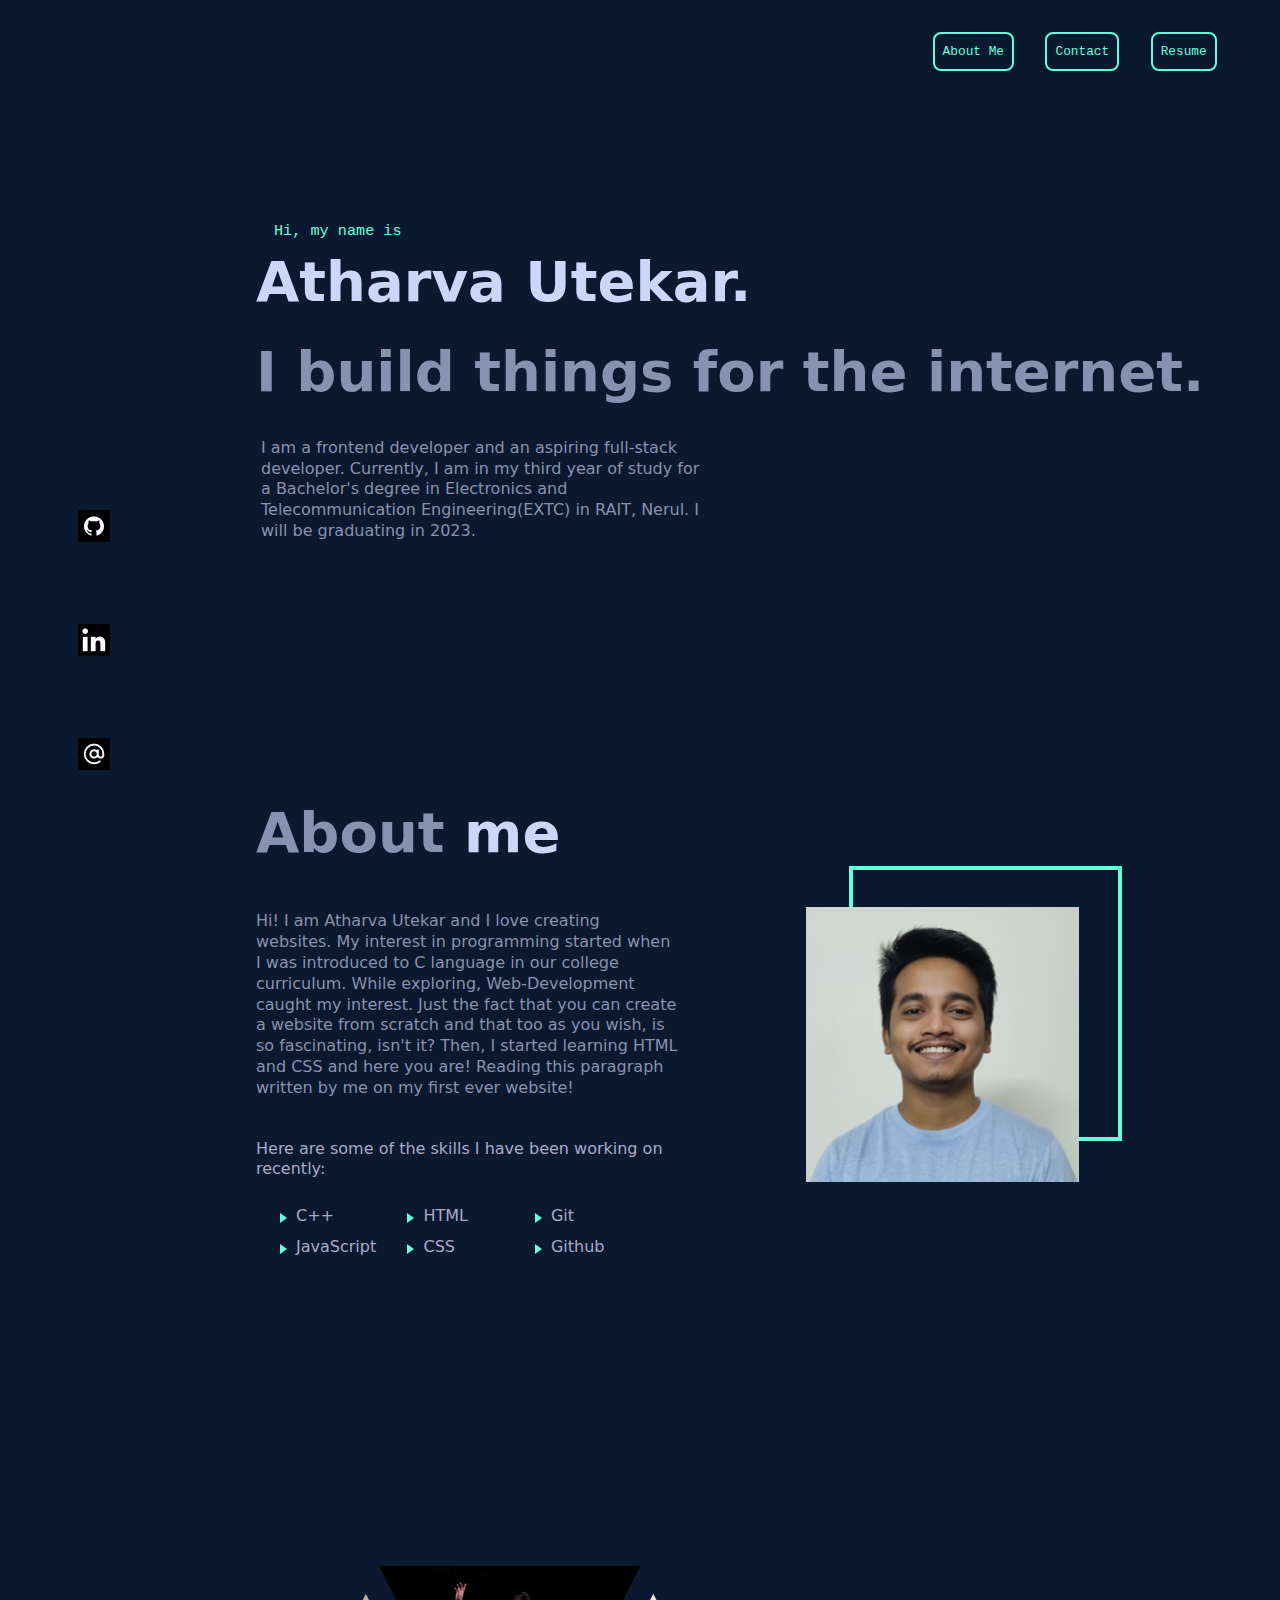
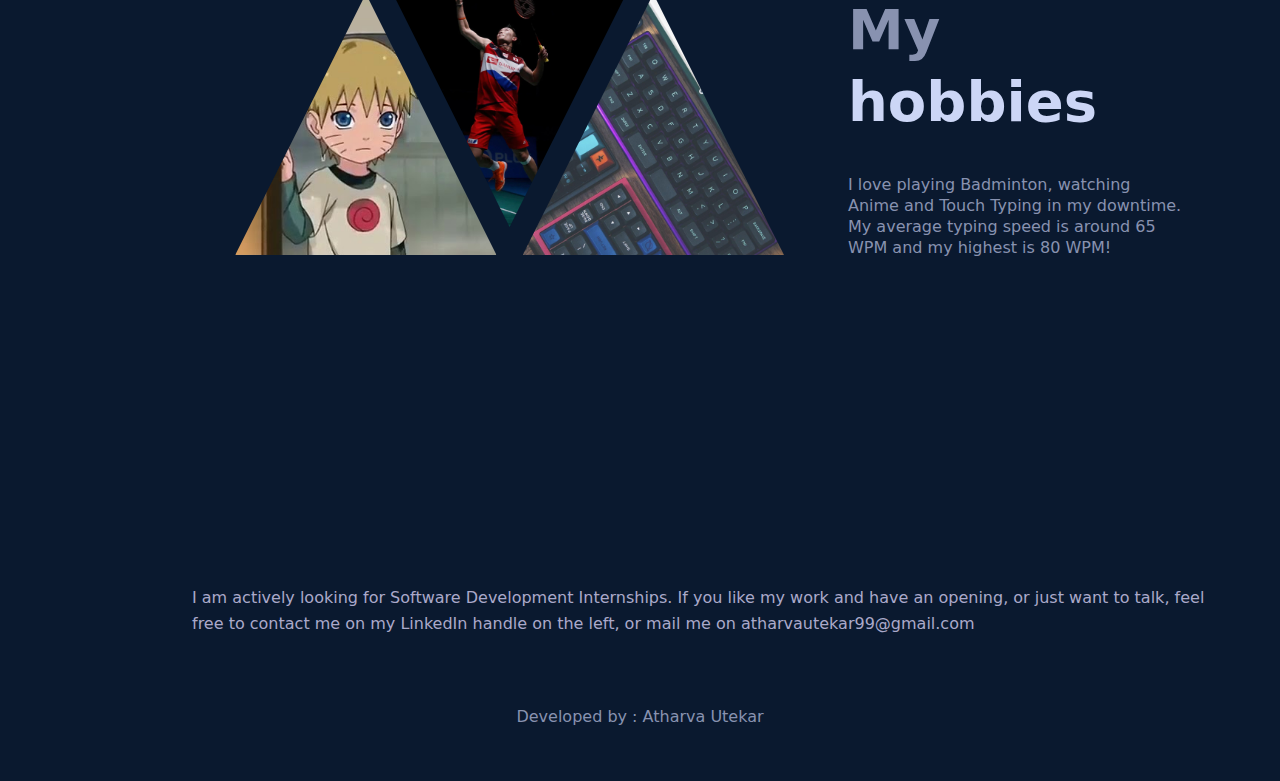
<file: index.html>
<!DOCTYPE html>
<html lang="en">
<head>
    <meta charset="UTF-8">
    <meta name="Portfolio" content="HTML, CSS">
    <meta name="author" content="Atharva Utekar">
    <meta name="viewport" content="width=device-width, initial-scale=1.0">
    <link rel="stylesheet" href="CSS Files/cssForIndex.css">
    <title>Atharva's Portfolio</title>
</head>
<body class>

    <div class="sideBar">
        <nav>
            <ul>
                <li><a href="https://github.com/AtharvaU1" target="_blank" rel="noopener noreferrer" title="GitHub account"><img class= "px32" src="Images/github32.png" alt="GitHub"> <img class="px16" src="Images/github16.png" alt="GitHub"> </a></li>
                <li><a href="https://www.linkedin.com/in/atharvautekar/" target="_blank" rel="noopener noreferrer" title="LinkedIn profile"><img class= "px32" src="Images/linkedin32.png" alt="LinkedIn"> <img class="px16" src="Images/linkedin16.png" alt="LinkedIn"> </a></li>
                <li><a href="mailto:atharvautekar99@gmail.com" target="_blank" rel="noopener noreferrer" title="Mail me at atharvautekar99@gmail.com"> <img class= "px32" src="Images/at32.png" alt="Email-Id"> <img class="px16" src="Images/at16.png" alt="Email-Id"> </a></li>
            </ul>
        </nav>
    </div>

    <div class="header">
        <nav class="navbar">
            <ul class="links">
                <li><a href="index.html#abt">About Me</a></li>
                <li><a href="index.html#cont">Contact</a></li>
                <li><a href="https://drive.google.com/drive/folders/1l-zj0hQOVM-HNL4ETrzg9spbVxO0P4v2?usp=sharing" target="_blank" rel="noopener noreferrer">Resume</a></li>
            </ul>
        </nav>
    </div>

    <div class="main-intro">
        <p>Hi, my name is</p>
        <h1> Atharva Utekar. <br> <span id="colorThisGrey"> I build things for the internet. </span></h1>
        <p>I am a frontend developer and an aspiring full-stack developer. Currently, I am in my third year of study for a Bachelor's degree in Electronics and Telecommunication Engineering(EXTC) in RAIT, Nerul. I will be graduating in 2023.</p>
        <div id="scrollAbt">
            <a id="abt">  </a>
        </div>   
    </div>

    <div class="about-me">
        <p class="heading">  <span id="colorThisGrey">About</span> me </p>
        <div class="parentDiv">
            <div class="child1">
                <p id="greyPara">Hi! I am Atharva Utekar and I love creating websites. My interest in programming started when I was introduced to C language in our college curriculum. While exploring, Web-Development caught my interest. Just the fact that you can create a website from scratch and that too as you wish, is so fascinating, isn't it? Then, I started learning HTML and CSS and here you are! Reading this paragraph written by me on my first ever website!</p>
                <p>Here are some of the skills I have been working on recently:</p>
                <ul class="tools">
                    <li>C++</li>
                    <li>HTML</li>
                    <li>Git</li>
                    <li>JavaScript</li>
                    <li>CSS</li>
                    <li>Github</li>
                </ul>
            </div>
            
            
            <div class= child2>
                <div class="square"></div>
                <img class="myImage150" src="Images/finalProfilePic100.png" alt="ProfilePicture">
                <img class="myImage200" src="Images/finalProfilePic200.png" alt="ProfilePicture">
                <img class="myImage275" src="Images/finalProfilePic.png" alt="ProfilePicture"></div>
           </div>
        </div>
                 
    </div>
        
    </div>
    <div class="hobbies">
        <div class="hobbiesImg">
            <div class="naruto">
                <img class="horizontalFashion" src="Images/Naruto.jpg" alt="Anime">
                <img class="verticalFashion" src="Images/Naruto180.png" alt="Anime">
            </div>   
            <div class="momota">
                <img class="horizontalFashion" src="Images/KentoMomota.jpg" alt="Badminton">
                <img class="verticalFashion" src="Images/KentoMomota180.png" alt="Badminton">
            </div>
            <div class="keyboard">
                <img class="horizontalFashion" src="Images/MechKeyboard.jpg" alt="TouchTyping">
                <img  class="verticalFashion" src="Images/MechKeyboard180.png" alt="TouchTyping">
            </div>
        </div>
        <div class="hobbiesP">
            <h1><span id="colorThisGrey"> My </span> hobbies</h1>
            <p>I love playing Badminton, watching Anime and Touch Typing in my downtime. My average typing speed is around 65 WPM and my highest is 80 WPM!</p>
        </div>
    </div> 

    <div class="contact">
       <p>I am actively looking for Software Development Internships. If you like my work and have an opening, or just want to talk, feel free to contact me on my LinkedIn handle on the left, or mail me on atharvautekar99@gmail.com</p> 
       <div id="scrollContact">
            <a id="cont"></a>
        </div>
    </div>

    <footer class="footer">
        Developed by : Atharva Utekar
    </footer>

</body>
</html>
</file>
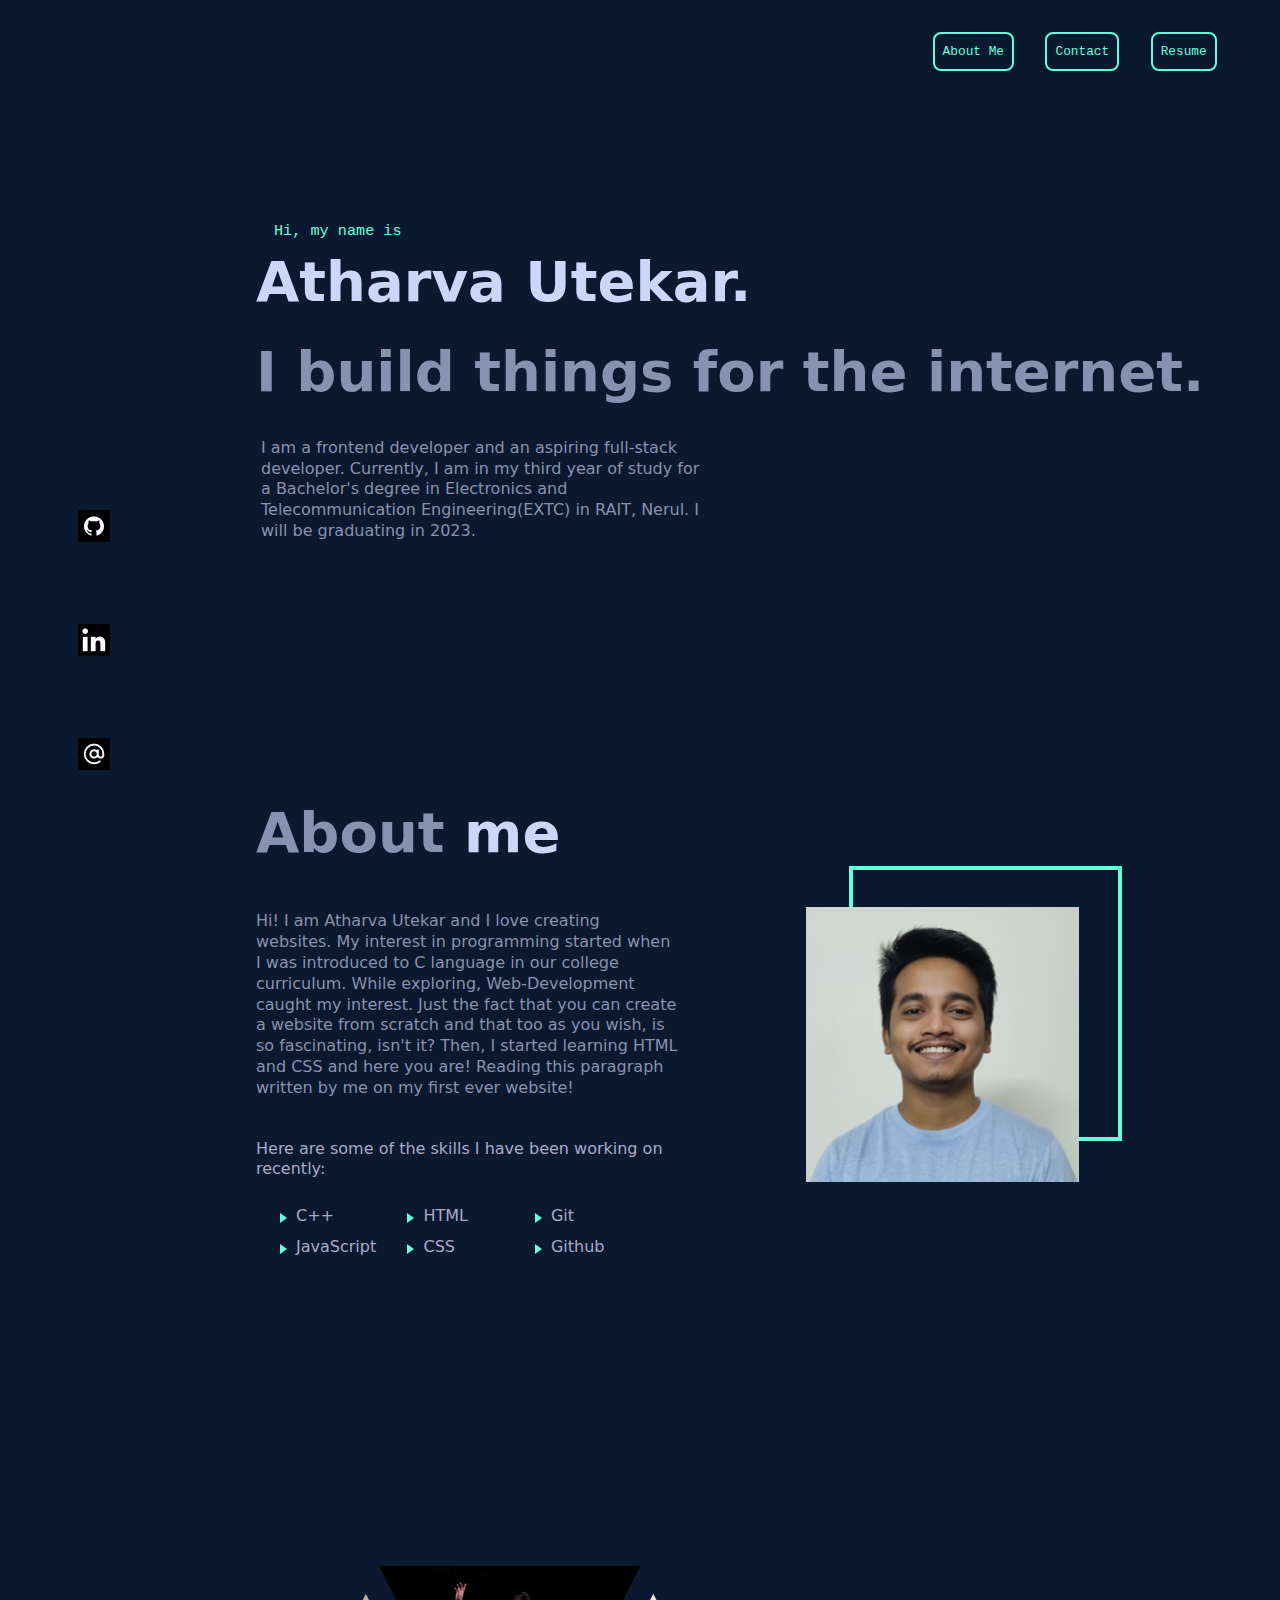
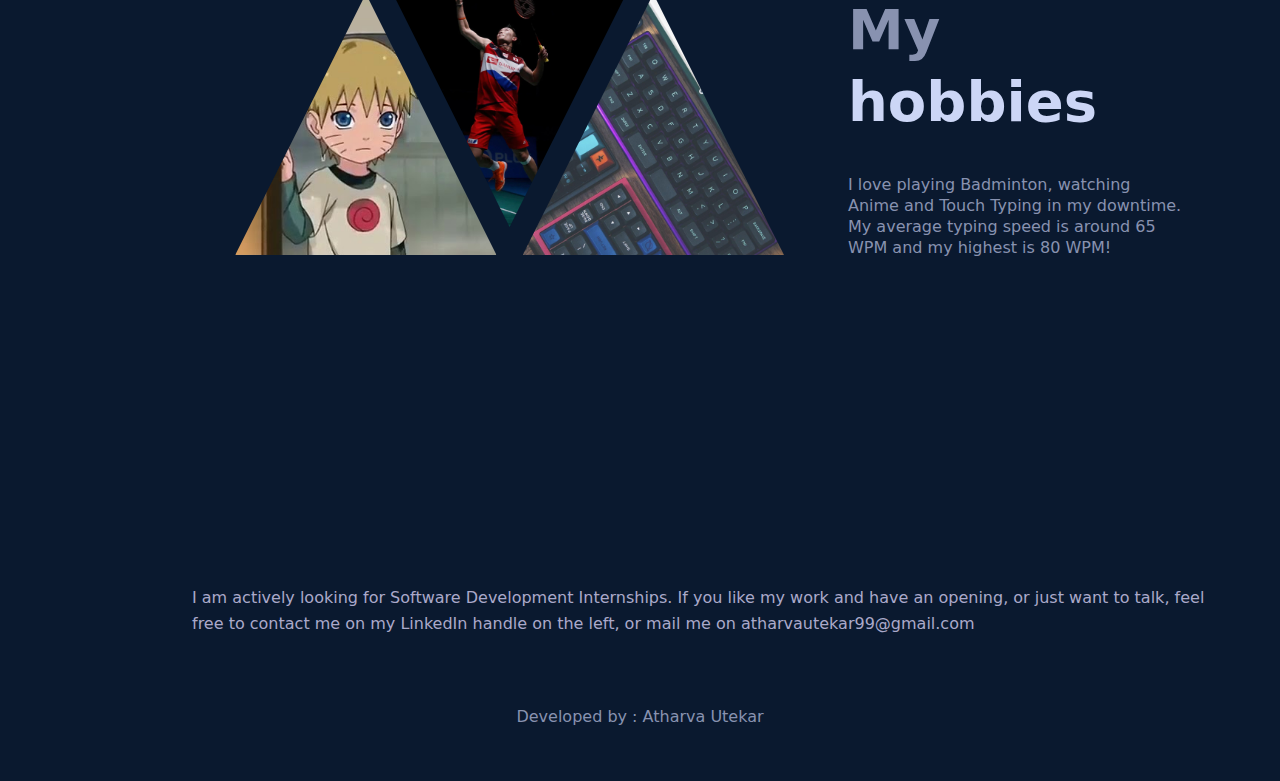
<file: renamed_so_cloudfare_wont_be_able_to_host.html>
<!DOCTYPE html>
<html lang="en">
<head>
    <meta charset="UTF-8">
    <meta name="Portfolio" content="HTML, CSS">
    <meta name="author" content="Atharva Utekar">
    <meta name="viewport" content="width=device-width, initial-scale=1.0">
    <link rel="stylesheet" href="CSS Files/cssForIndex.css">
    <title>Empty Commit</title>
</head>
<body class>

    <div class="sideBar">
        <nav>
            <ul>
                <li><a href="https://github.com/AtharvaU1" target="_blank" rel="noopener noreferrer" title="GitHub account"><img class= "px32" src="Images/github32.png" alt="GitHub"> <img class="px16" src="Images/github16.png" alt="GitHub"> </a></li>
                <li><a href="https://www.linkedin.com/in/atharvautekar/" target="_blank" rel="noopener noreferrer" title="LinkedIn profile"><img class= "px32" src="Images/linkedin32.png" alt="LinkedIn"> <img class="px16" src="Images/linkedin16.png" alt="LinkedIn"> </a></li>
                <li><a href="mailto:atharvautekar99@gmail.com" target="_blank" rel="noopener noreferrer" title="Mail me at atharvautekar99@gmail.com"> <img class= "px32" src="Images/at32.png" alt="Email-Id"> <img class="px16" src="Images/at16.png" alt="Email-Id"> </a></li>
            </ul>
        </nav>
    </div>

    <div class="header">
        <nav class="navbar">
            <ul class="links">
                <li><a href="index.html#abt">About Me</a></li>
                <li><a href="index.html#cont">Contact</a></li>
                <li><a href="https://drive.google.com/drive/folders/1l-zj0hQOVM-HNL4ETrzg9spbVxO0P4v2?usp=sharing" target="_blank" rel="noopener noreferrer">Resume</a></li>
            </ul>
        </nav>
    </div>

    <div class="main-intro">
        <p>Hi, my name is</p>
        <h1> Atharva Utekar. <br> <span id="colorThisGrey"> I build things for the internet. </span></h1>
        <p>I am a frontend developer and an aspiring full-stack developer. Currently, I am in my third year of study for a Bachelor's degree in Electronics and Telecommunication Engineering(EXTC) in RAIT, Nerul. I will be graduating in 2023.</p>
        <div id="scrollAbt">
            <a id="abt">  </a>
        </div>   
    </div>

    <div class="about-me">
        <p class="heading">  <span id="colorThisGrey">About</span> me </p>
        <div class="parentDiv">
            <div class="child1">
                <p id="greyPara">Hi! I am Atharva Utekar and I love creating websites. My interest in programming started when I was introduced to C language in our college curriculum. While exploring, Web-Development caught my interest. Just the fact that you can create a website from scratch and that too as you wish, is so fascinating, isn't it? Then, I started learning HTML and CSS and here you are! Reading this paragraph written by me on my first ever website!</p>
                <p>Here are some of the skills I have been working on recently:</p>
                <ul class="tools">
                    <li>C++</li>
                    <li>HTML</li>
                    <li>Git</li>
                    <li>JavaScript</li>
                    <li>CSS</li>
                    <li>Github</li>
                </ul>
            </div>
            
            
            <div class= child2>
                <div class="square"></div>
                <img class="myImage150" src="Images/finalProfilePic100.png" alt="ProfilePicture">
                <img class="myImage200" src="Images/finalProfilePic200.png" alt="ProfilePicture">
                <img class="myImage275" src="Images/finalProfilePic.png" alt="ProfilePicture"></div>
           </div>
        </div>
                 
    </div>
        
    </div>
    <div class="hobbies">
        <div class="hobbiesImg">
            <div class="naruto">
                <img class="horizontalFashion" src="Images/Naruto.jpg" alt="Anime">
                <img class="verticalFashion" src="Images/Naruto180.png" alt="Anime">
            </div>   
            <div class="momota">
                <img class="horizontalFashion" src="Images/KentoMomota.jpg" alt="Badminton">
                <img class="verticalFashion" src="Images/KentoMomota180.png" alt="Badminton">
            </div>
            <div class="keyboard">
                <img class="horizontalFashion" src="Images/MechKeyboard.jpg" alt="TouchTyping">
                <img  class="verticalFashion" src="Images/MechKeyboard180.png" alt="TouchTyping">
            </div>
        </div>
        <div class="hobbiesP">
            <h1><span id="colorThisGrey"> My </span> hobbies</h1>
            <p>I love playing Badminton, watching Anime and Touch Typing in my downtime. My average typing speed is around 65 WPM and my highest is 80 WPM!</p>
        </div>
    </div> 

    <div class="contact">
       <p>I am actively looking for Software Development Internships. If you like my work and have an opening, or just want to talk, feel free to contact me on my LinkedIn handle on the left, or mail me on atharvautekar99@gmail.com</p> 
       <div id="scrollContact">
            <a id="cont"></a>
        </div>
    </div>

    <footer class="footer">
        Developed by : Atharva Utekar
    </footer>

</body>
</html>
</file>
<file: CSS Files/cssForIndex.css>
html{
    font-size: 10px;
    /* 62.5% = 10px, now : 1rem = 10px */
}
body{
    background-color: #0a192f;
    color: rgb(170, 169, 202);
    font-family: Calibre, Inter, "San Francisco", "SF Pro Text", -apple-system, system-ui, sans-serif;
    margin:0;
    height: 100%;
}

.container{
    width: 90%;
}

.sideBar{
    display: flex;
    position: fixed;  
    width: 5%;
    margin-left: 3%;
    height : 100%;
}

.sideBar ul{
    position: absolute;
    bottom: 0;
    margin-bottom: 125%;
}

.sideBar li{
    color: white;
    list-style: none;
    margin-bottom: 250%;
}

.header{
    width: 100%;
}

.navbar ul{
    display: flex;
    list-style: none;
    padding : 0;
    justify-content: right;
    margin-top: 2.5%;
    margin-right: 2.5%;
}

.navbar li{
    margin-right: 2.5%;
    display: inline;
    padding: .8% .65% .8% .65%;
    border: 2px #64ffda solid;
    border-radius: 8px;
}

.navbar a{
    font-family: "SF Mono", "Fira Code", "Fira Mono", "Roboto Mono", monospace;
    color: #64ffda;
    font-size: 1.6rem;
    text-decoration: none;
}

a:hover{
    color: #ccd6f6;
}

.main-intro{
    position: relative;
    line-height: 1.6em;
    width: 80%;
    margin-left: 20%;
    margin-top: 12%;
}

.main-intro h1{
    color: #ccd6f6;
    font-size: 7rem;
    line-height: 90px;
    margin-top: 0;
    margin-bottom: 2%;
}

.main-intro p{
    margin-top: 0;
    margin-bottom: 0;
    width: 27%;
    margin-left: 0.1%;
}

#colorThisGrey{
    color: #8892b0;
}

#colorThisTurquoise{
    color:#64ffda;
}

.main-intro :nth-child(1){
    font-family: "SF Mono", "Fira Code", "Fira Mono", "Roboto Mono", monospace;
    color: #64ffda;
    font-size: 1.9rem;
    margin-left: 18px;
    font-weight: 400;
}

.main-intro :nth-child(3){
    font-family: Calibre, Inter, "San Francisco", "SF Pro Text", -apple-system, system-ui, sans-serif;;
    font-weight: 500;
    line-height: 2.6rem;
    margin-left: 5px;
    font-size: 2rem;
    width: 43%;
    color:#8892b0;
}

.about-me{
    width: 100%;
    height: auto;
    margin-top: 22%;
    /*
    font-family: 'Monaco', 'Menlo', 'Ubuntu Mono', 'Consolas', 'source-code-pro', monospace;
    */
    font-size: 2rem;
    font-weight: 400;
    line-height: 2.6rem;
}

.heading{
    color: #ccd6f6;
    font-family: Calibre, Inter, "San Francisco", "SF Pro Text", -apple-system, system-ui, sans-serif;
    font-size: 7rem;
    font-weight: 700;
    margin-bottom: 3%;
    margin-left: 20%;
}

.parentDiv{
    display : flex;
    width: 100%;
    height: auto;
    font-weight: 500;
    margin-top: 4%;
}

.child1{
    line-height: 1.3em;
    margin-right: 10%;
    margin-left: 20%;
    width: 33%;
}

#greyPara{
    color: #8892b0;
}

.child2{
    margin-top: 3%;
    position: relative;
    min-width: 273px;
    min-height: 275px;  
}

.square{
    position: absolute;
    bottom:39%;
    left:15.5%;
    height: 267px;
    width: 265px;
    border: 4px #64ffda solid;
    z-index: -1;
}

.child2 img{
    position: absolute;
    bottom:27%;
}

.child1 p:nth-child(2){
    margin-top: 40px;
}

.child1 ul{
    flex-wrap: wrap;
    display: flex;
    /*
    margin: 0.75em 0;
    padding: 0 1em;
    list-style: none;
    */
}
/*
.child1 ul li::marker{
    color: #64ffda;
    content: "▶ ";
}
*/
.child1 ul li{
    flex: 1 0 33%;
    list-style: none;
}

.child1 ul li::before{
    content: "";
    border-color: transparent #64ffda;
    border-style: solid;
    border-width: 0.35em 0 0.35em 0.45em;
    display: block;
    height: 0;
    width: 0;
    left: -1em;
    top: 1.05em;
    position: relative;
}

.hobbies{
    display: flex;
    width: 100%;
    height: auto;
    margin-top: 25%;
    /* width: 1300px; */
    /* margin: 0px 200px 400px 400px; */
    /* margin-inline: 300px 200px; */
}

.hobbiesImg{
    display: flex;
    position: relative;
    width:70%;
    height: auto;
}

.hobbiesP h1{
    margin-top: 0;
    color: #ccd6f6;
    font-family: Calibre, Inter, "San Francisco", "SF Pro Text", -apple-system, system-ui, sans-serif;
    font-size: 7rem;
    font-weight: 700;
    line-height: 9rem;
}

.hobbiesP p{
    color: #8892b0;
    font-size: 2rem;
    font-weight: 500;
    line-height: 2.6rem;
}

.hobbiesP{
    width: 30%;
    margin-inline: 5% 7.5%;
    margin-top: 0;
}  

.naruto{
    transform: translateX(90%);
    width: 100%;
    height: auto;
}

.momota{
    transform: translateX(45%) translateY(-10%);
    width: 100%;
    height: auto;
}

.keyboard{
    width: 100%;
    height: auto;
}

.naruto img{
    clip-path: polygon(50% 0%, 0% 100%, 100% 100%);
    max-width: 100%;
    height: auto;
}

.momota img{
    clip-path: polygon(50% 100%, 0 0, 100% 0);
    max-width: 100%;
    height: auto;
}

.keyboard img{
    clip-path: polygon(50% 0%, 0% 100%, 100% 100%);
    max-width: 100%;
    height: auto;
} 

/* 
.momota{
    position: absolute;
    right: 1150px;
    bottom:-1375px;    
}

.keyboard{
    position: absolute;
    right: 940px;  
}

.naruto img{
    clip-path: polygon(50% 0%, 0% 100%, 100% 100%);
}
.momota img{
    clip-path: polygon(50% 100%, 0 0, 100% 0);
}
.keyboard img{
    clip-path: polygon(50% 0%, 0% 100%, 100% 100%);
} */

.contact{
    position: relative;
    width: 80%;
    display: flex;
    justify-content: center;
    font-size: 2rem;
    font-weight: 500;
    line-height: 26px;
    margin-top: 23%;
    margin-left: 15%;
}

.footer{
    display: flex;
    justify-content: center;

    color: #8892b0;
    font-size: 2rem;
    font-weight: 500;
    line-height: 26px;

    margin-top: 4%;
    margin-bottom: 4%;
}

#scrollAbt{
    position: absolute;
    top: 160%;
}

#scrollContact{
    position: absolute;
    bottom: 100%;
}

@media(max-width:2000px){
    .px16{
        display: none;
    }
    .verticalFashion{
        display: none;
    }
    .myImage200{
        display: none;
    }
    .myImage150{
        display: none;
    }
}

@media(max-width:1463px){
    html{
        font-size: 60%;
    }
}

@media(max-width:1405px){
    html{
        font-size: 50%;
    }
}

@media(max-width:1171px){
    .hobbiesP h1{
        font-size: 6em;
    }
    #scrollAbt{
        top: 130%;
    }
}

@media(max-width:1003px){
    .hobbiesP h1{
        font-size: 5em;
    }
    .hobbiesP p{
        font-size: 2em;
        padding-bottom: 30%;
    }

    .sideBar{
        margin-left: 1%;
    }
}

@media(max-width:951px){
    .hobbies{
        display: flex;
        flex-direction: column-reverse;
    }
    .hobbiesP{
        height: 30vh;
        width: 55%;
        margin-left: 27%;
        margin-bottom: 0;
        line-height: 20rem;
    }
    .hobbiesImg{
        margin-left: 5%;
    }
    .verticalFashion{
        display: flex;
    }
    .horizontalFashion{
        display: none;
    }

    .parentDiv{
        display: flex;
        flex-direction: column;
    }
    .child1{
        width: 70%;
    }
    .child2{
        margin-top: 20%;
        margin-left: 30%;
        max-width: 273px;
        max-height: 275px;
    }
}

@media(max-width:767px){
    html{
        font-size: 40%;
    }
    .sideBar{
        width: 3%;
        margin-left: 0;
    }
    .px32{
        display: none;
    }
    .px16{
        display: flex;
    }
    .main-intro h1{
        line-height: 1.5em;
    }
    .about-me{
        margin-top: 30%;
    }
    .child2{
        margin-top: 15%;
        margin-left: 33%;
    }
    .myImage275{
        display: none;
    }
    .myImage200{
        display: flex;
    }
    .square{
        height: 195px;
        width: 192px;
    }
    .hobbies{
        margin-top: 20%;
    }
}

@media(max-width:480px){
    html{
        font-size: 35%;
    }
    .navbar ul{
        margin-right: 0;
    }
    .navbar li{
        margin-right: 4%;
    }
    .main-intro{
        margin-left: 14%;
    }
    .main-intro h1{
        line-height: 1.1em;
    }
    .main-intro :nth-child(1){
        margin-left: 3%;
    }
    .main-intro :nth-child(3){
        width: 60%;
        line-height: 1.4em;
    }
    .child1{
        line-height: 1.4em;
    }
    .child1 p:nth-child(2){
        margin-top: 5%;
    }
    .child2{
        margin-top: 7%;
        margin-left: 30%;
        min-width: 100px;
        min-height: 100px;
    }
    .myImage200{
        display: none;
    }
    .myImage150{
        display: flex;
    }
    .child2 img{
        top: 20%;
        left: 15%;
    }
    .square{
        top:0;
        left: 23%;
        height: 92px;
        width: 92px;
    }
    .hobbies{
        margin-top: 30%;
    }
    .hobbiesP{
        height: 20vh;
        margin-left: 28%;
    }
    .hobbiesImg{
        margin-top: 5%;
    }
    .hobbiesP p{
        line-height: 1.4em;
    }
    .contact{
        width: 70%;
        margin-left: 20%;
        margin-top: 23%;
        line-height: 1.4em;
    }
}
</file>
